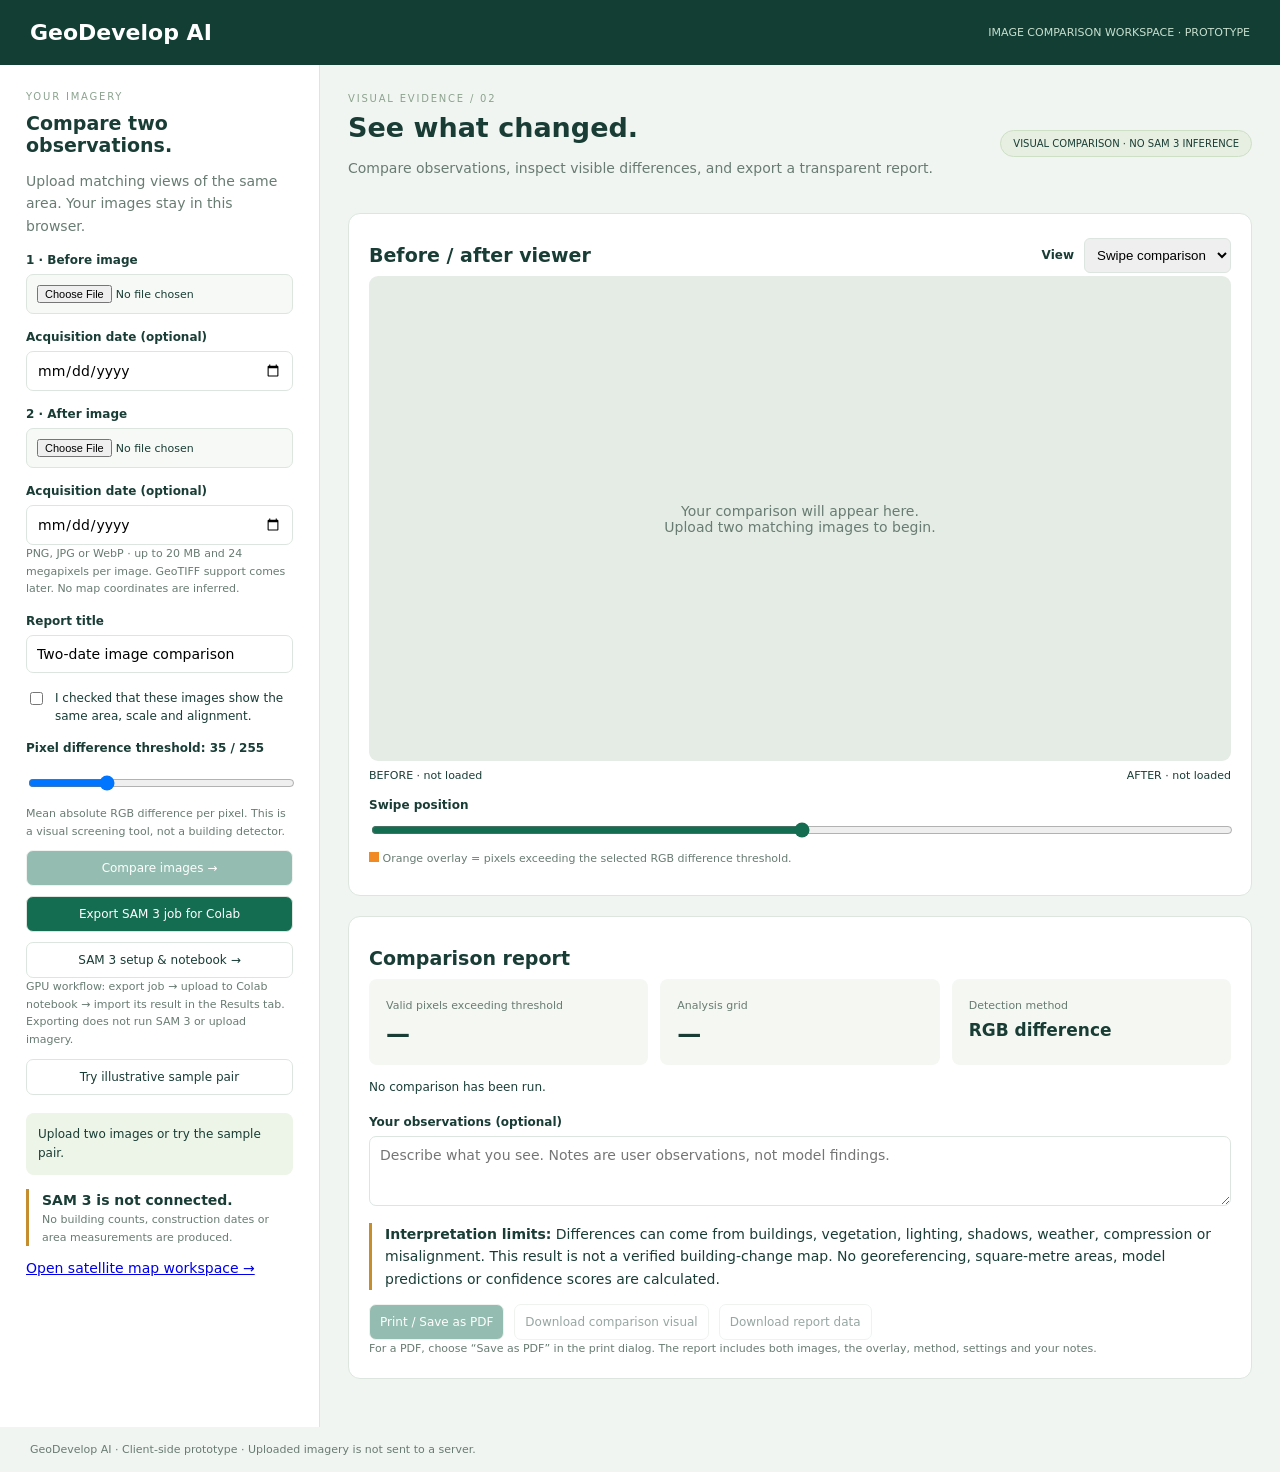
<file: docs/compare.html>
<!doctype html>
<html lang="en"><head><meta charset="utf-8"><meta name="viewport" content="width=device-width,initial-scale=1"><title>GeoDevelop AI · Image comparison</title>
<style>
:root{--ink:#193d35;--green:#146c51;--line:#dce6df;--muted:#687c73}*{box-sizing:border-box}body{margin:0;background:#f1f5f1;color:var(--ink);font:14px system-ui}header{padding:20px 30px;background:#123e33;color:white;display:flex;justify-content:space-between;align-items:center}header strong{font-size:22px}header span{font-size:11px;color:#c8dfcf}.layout{display:grid;grid-template-columns:320px 1fr;min-height:90vh}aside{background:white;padding:26px;border-right:1px solid var(--line)}h1{font-size:27px;margin:8px 0}h2{font-size:19px;margin:10px 0}h3{font-size:14px}p{line-height:1.6}.muted,small{color:var(--muted);line-height:1.6}small{display:block;font-size:11px}.eyebrow{font-size:10px;letter-spacing:1.8px;text-transform:uppercase;color:#8ca38f}label{display:block;font-size:12px;font-weight:600;margin:16px 0 7px}input,textarea,button{font:inherit;padding:10px;border:1px solid var(--line);border-radius:7px;max-width:100%}input:not([type=checkbox]),textarea{width:100%}input[type=file]{font-size:11px;background:#f6f9f5}button{background:var(--green);color:white;cursor:pointer;font-size:12px}button:disabled{opacity:.45;cursor:not-allowed}.secondary{background:white;color:var(--ink)}.wide{width:100%;margin-top:10px}.checkbox{display:flex;gap:9px;align-items:flex-start;font-weight:400;line-height:1.5}.checkbox input{margin-top:3px}.content{padding:28px;min-width:0}.topline{display:flex;justify-content:space-between;gap:15px;align-items:center}.badge{background:#e7efe2;border:1px solid #cddfc4;border-radius:20px;padding:7px 12px;font-size:10px;white-space:nowrap}.card{border:1px solid var(--line);border-radius:12px;background:white;padding:20px;margin:20px 0}.canvasWrap{position:relative;background:#e4ece5;overflow:hidden;border-radius:9px;min-height:270px;display:grid;place-items:center}canvas{display:block;max-width:100%;height:auto}.canvasWrap .empty{position:absolute;padding:20px;text-align:center;color:var(--muted)}.viewLabels{display:flex;justify-content:space-between;font-size:11px;margin:8px 0}.viewLabels span{max-width:48%;overflow-wrap:anywhere}#swipe{padding:0;accent-color:var(--green)}.metrics{display:grid;grid-template-columns:repeat(3,1fr);gap:12px}.metric{padding:17px;background:#f4f7f2;border-radius:8px}.metric strong{display:block;font-size:24px;margin-top:8px}.metric span{font-size:11px;color:var(--muted)}#status{font-size:12px;line-height:1.6;background:#edf4e8;padding:12px;border-radius:8px;margin-top:18px}.buttons{display:flex;gap:10px;flex-wrap:wrap}.note{border-left:3px solid #c68d2e;padding-left:13px}.report-images{display:none}footer{padding:16px 30px;font-size:11px;color:var(--muted)}#reportMeta{white-space:pre-line;font-size:12px;line-height:1.8;overflow-wrap:anywhere}.legend{font-size:11px;color:var(--muted);margin:10px 0}.orange{display:inline-block;background:#f28a24;width:10px;height:10px}.toolbar{display:flex;gap:10px;align-items:center;flex-wrap:wrap}.toolbar label{margin:0}select{padding:8px;border:1px solid var(--line);border-radius:6px}#overlay{display:none}.print-title{display:none}@media(max-width:850px){.layout{grid-template-columns:1fr}.content{padding:18px}aside{border-bottom:1px solid var(--line)}header span{display:none}.metrics{grid-template-columns:1fr}.topline{display:block}.badge{display:inline-block;margin-top:10px}}@media print{@page{margin:15mm}body{background:white;color:#111;font-size:11px}header{background:white;color:#123e33;padding:0 0 15px;border-bottom:1px solid #aaa}header span{color:#555}.layout{display:block}aside,.no-print,.interactive,footer,.empty{display:none!important}.content{padding:0}.card{padding:12px;margin:12px 0;break-inside:avoid;border:1px solid #ccc}.print-title{display:block}.report-images{display:grid;grid-template-columns:1fr 1fr;gap:10px}.report-images img{width:100%}.metrics{grid-template-columns:repeat(3,1fr)}h1{font-size:22px}.metric strong{font-size:18px}#overlay{display:block;max-height:85mm;width:auto;margin:auto}.badge{white-space:normal}.note{font-size:11px}.topline{margin-top:15px}}
</style></head><body>
<header><strong>GeoDevelop AI</strong><span>IMAGE COMPARISON WORKSPACE · PROTOTYPE</span></header>
<div class="layout"><aside><div class="eyebrow">Your imagery</div><h2>Compare two observations.</h2><p class="muted">Upload matching views of the same area. Your images stay in this browser.</p>
<label for="beforeFile">1 · Before image</label><input id="beforeFile" type="file" accept="image/png,image/jpeg,image/webp"><label for="beforeDate">Acquisition date (optional)</label><input id="beforeDate" type="date">
<label for="afterFile">2 · After image</label><input id="afterFile" type="file" accept="image/png,image/jpeg,image/webp"><label for="afterDate">Acquisition date (optional)</label><input id="afterDate" type="date">
<small>PNG, JPG or WebP · up to 20 MB and 24 megapixels per image. GeoTIFF support comes later. No map coordinates are inferred.</small>
<label for="title">Report title</label><input id="title" value="Two-date image comparison" maxlength="120">
<label class="checkbox"><input id="aligned" type="checkbox"><span>I checked that these images show the same area, scale and alignment.</span></label>
<label for="threshold">Pixel difference threshold: <output id="thresholdValue">35</output> / 255</label><input id="threshold" type="range" min="5" max="120" value="35"><small>Mean absolute RGB difference per pixel. This is a visual screening tool, not a building detector.</small>
<button id="compare" class="wide" disabled>Compare images →</button><button id="demo" class="wide secondary">Try illustrative sample pair</button><div id="status" role="status">Upload two images or try the sample pair.</div>
<p class="note"><b>SAM 3 is not connected.</b><br><small>No building counts, construction dates or area measurements are produced.</small></p><a href="index.html">Open satellite map workspace →</a></aside>
<main class="content"><div class="topline"><div><div class="eyebrow">Visual evidence / 02</div><h1>See what changed.</h1><p class="muted">Compare observations, inspect visible differences, and export a transparent report.</p></div><span class="badge">VISUAL COMPARISON · NO SAM 3 INFERENCE</span></div>
<section class="card interactive"><div class="topline"><h2>Before / after viewer</h2><div class="toolbar"><label for="view">View</label><select id="view"><option value="swipe">Swipe comparison</option><option value="before">Before</option><option value="after">After</option><option value="difference">Difference overlay</option></select></div></div><div class="canvasWrap"><canvas id="viewer" width="960" height="540" aria-label="Before and after image comparison"></canvas><div class="empty" id="empty">Your comparison will appear here.<br>Upload two matching images to begin.</div></div><div class="viewLabels"><span id="beforeName">BEFORE · not loaded</span><span id="afterName">AFTER · not loaded</span></div><label for="swipe">Swipe position</label><input id="swipe" type="range" min="0" max="100" value="50"><div class="legend"><span class="orange"></span> Orange overlay = pixels exceeding the selected RGB difference threshold.</div></section>
<section id="report" class="card"><h2 id="reportHeading">Comparison report</h2><div class="metrics"><div class="metric"><span>Valid pixels exceeding threshold</span><strong id="changed">—</strong></div><div class="metric"><span>Analysis grid</span><strong id="grid">—</strong></div><div class="metric"><span>Detection method</span><strong style="font-size:17px">RGB difference</strong></div></div><p id="reportMeta">No comparison has been run.</p><div class="report-images"><div><h3>Before</h3><img id="printBefore" alt="Before observation"></div><div><h3>After</h3><img id="printAfter" alt="After observation"></div></div><h3 class="print-title">Difference overlay · orange indicates RGB differences</h3><canvas id="overlay" width="1" height="1"></canvas>
<label for="notes" class="no-print">Your observations (optional)</label><textarea class="no-print" id="notes" rows="3" maxlength="3000" placeholder="Describe what you see. Notes are user observations, not model findings."></textarea><p id="printedNotes"></p><p class="note"><b>Interpretation limits:</b> Differences can come from buildings, vegetation, lighting, shadows, weather, compression or misalignment. This result is not a verified building-change map. No georeferencing, square-metre areas, model predictions or confidence scores are calculated.</p><div class="buttons no-print"><button id="pdf" disabled>Print / Save as PDF</button><button id="png" class="secondary" disabled>Download comparison visual</button><button id="json" class="secondary" disabled>Download report data</button></div><small class="no-print">For a PDF, choose “Save as PDF” in the print dialog. The report includes both images, the overlay, method, settings and your notes.</small></section></main></div><footer>GeoDevelop AI · Client-side prototype · Uploaded imagery is not sent to a server.</footer>
<script src="compare.js"></script><script src="colab-bridge.js"></script></body></html>
</file>
